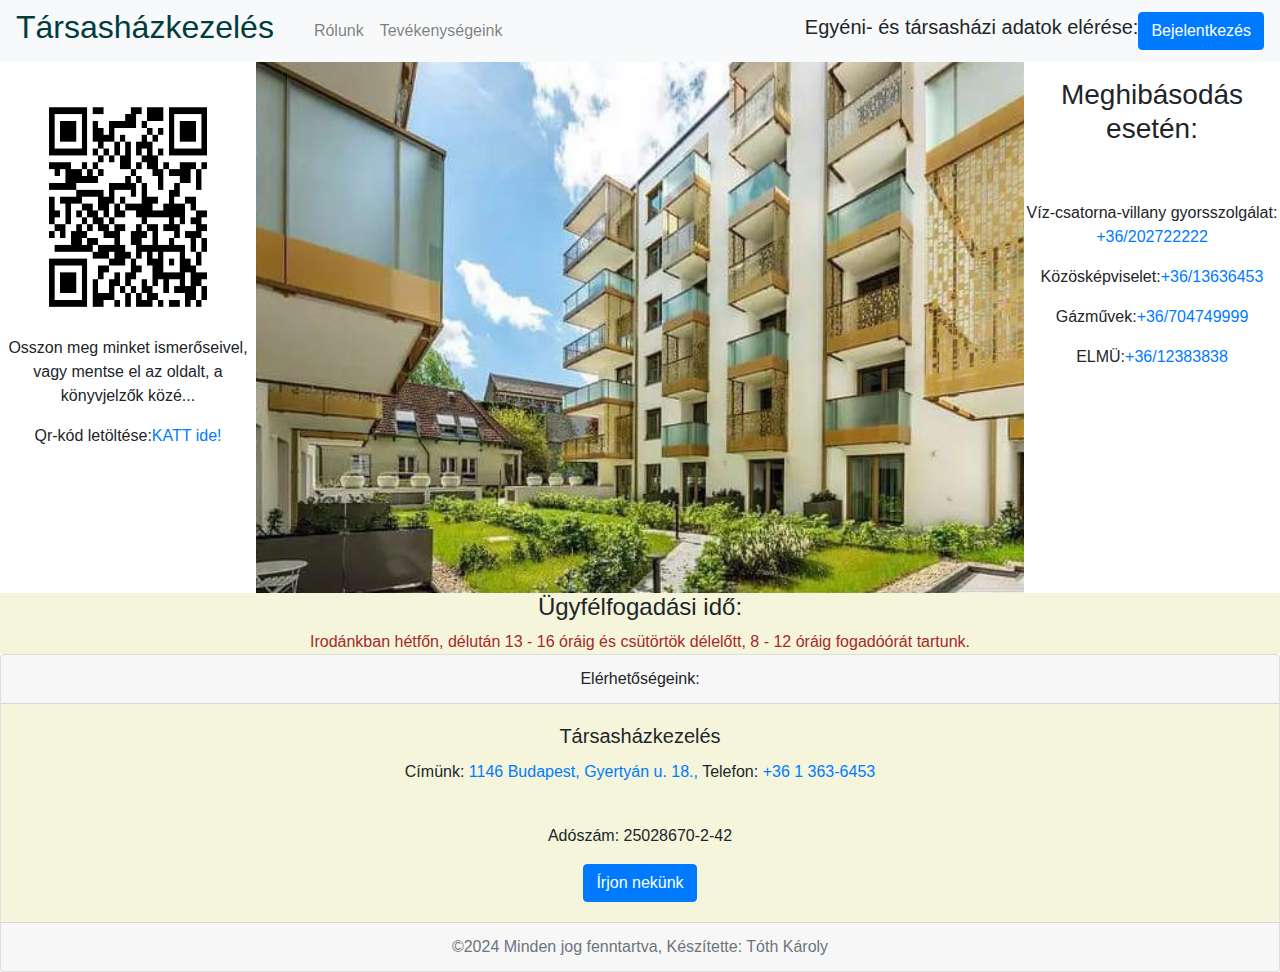
<file: fooldal.html>
<!DOCTYPE html>
<html lang="en">

<head>
  <meta charset="UTF-8">
  <meta name="viewport" content="width=device-width, initial-scale=1.0">
  <title>Document</title>
  <link rel="stylesheet" href="https://stackpath.bootstrapcdn.com/bootstrap/4.5.0/css/bootstrap.min.css">
  <link rel="stylesheet" href="index.css">
  <link rel="stylesheet" href="https://stackpath.bootstrapcdn.com/bootstrap/4.4.1/css/bootstrap.min.css"
    integrity="sha384-Vkoo8x4CGsO3+Hhxv8T/Q5PaXtkKtu6ug5TOeNV6gBiFeWPGFN9MuhOf23Q9Ifjh" crossorigin="anonymous">
</head>

<body>

  <!-- Navigáció -->

  <nav class="navbar navbar-expand-lg navbar-light bg-light fixed-top">
    <h2 class="tarsashazkezelesLogo">Társasházkezelés</h2>
    <button class="navbar-toggler" type="button" data-toggle="collapse" data-target="#navbarSupportedContent"
      aria-controls="navbarSupportedContent" aria-expanded="false" aria-label="Toggle navigation">
      <span class="navbar-toggler-icon"></span>
    </button>
    <button id="bejelentkezes_ikon" onclick="bejelentkezes()"><svg xmlns="http://www.w3.org/2000/svg"
        viewBox="0 0 24 24" width="24" height="24">
        <path
          d="M22 4.25a.75.75 0 0 0-1.5 0v15a.75.75 0 0 0 1.5 0v-15Zm-9.72 14.28a.75.75 0 1 1-1.06-1.06l4.97-4.97H1.75a.75.75 0 0 1 0-1.5h14.44l-4.97-4.97a.75.75 0 0 1 1.06-1.06l6.25 6.25a.75.75 0 0 1 0 1.06l-6.25 6.25Z">
        </path>
      </svg> </button>
    <div class="collapse navbar-collapse" id="navbarSupportedContent">
      <ul class="navbar-nav mr-auto">
        <li class="nav-item">
          <a class="nav-link" href="rolunk.html">Rólunk</a>
        </li>
        <li class="nav-item">
          <a class="nav-link" href="#" data-toggle="modal" data-target="#exampleModalLong">Tevékenységeink</a>
        </li>
      </ul>
      <h5 id="bejelentkezes_info">Egyéni- és társasházi adatok elérése: </h5>
      <button id="bejelentkezes" type="button" class="btn btn-primary" onclick="bejelentkezes()">Bejelentkezés</button>
    </div>
  </nav><br><br>

  <!-- Carousel -->


  <div class="sajátpróba">
    <div class="egy">
      <img src="Képek_videók/qr_kód.png" alt="QR qr_kód">
      <p>Osszon meg minket ismerőseivel, vagy mentse el az oldalt, a könyvjelzők közé...</p>
      <p>Qr-kód letöltése:<a href="Képek_videók/qr_kód.png" download="Társasházkezelés_QR_kód">KATT ide!</a></p>
    </div>
    <div class="ketto">
      <img src="Képek_videók/IMG_3603.jpeg" alt="">
    </div>
    <div class="harom">
      <h3>Meghibásodás esetén:</h3><br><br>
      <p>Víz-csatorna-villany gyorsszolgálat: <a href="tel:+36202722222">+36/202722222</a></p>
      <p>Közösképviselet:<a href="tel:+3613636453">+36/13636453</a></p>
      <p>Gázművek:<a href="tel:+36704749999">+36/704749999</a></p>
      <p>ELMÜ:<a href="tel:+3612383838">+36/12383838</a></p>
    </div>
  </div>

  <!-- Ügyfélfogadás -->

  <div class="ugyfelfogadas">
    <h4>Ügyfélfogadási idő:</h4>
    <p>Irodánkban hétfőn, délután 13 - 16 óráig és csütörtök délelőtt, 8 - 12 óráig fogadóórát tartunk.</p>
  </div>

<!-- Footer -->

<div class="card text-center">
  <div class="card-header">Elérhetőségeink:</div>
  <div class="card-body"  style="background-color: beige;">
    <h5 class="card-title">Társasházkezelés</h5>
    <p class="card-text">Címünk: <a href="https://www.google.com/maps/place/Budapest,+Gyerty%C3%A1n+u.+18,+1146/@47.5145494,19.1049084,17z/data=!3m1!4b1!4m6!3m5!1s0x4741db7cbd6e625f:0xb112bbc76927fd8!8m2!3d47.5145494!4d19.1049084!16s%2Fg%2F11j6zkdpdt?entry=ttu">1146 Budapest, Gyertyán u. 18.,</a> Telefon: <a href="tel:+3603636453">+36 1 363-6453</a><br><br>
      <p>Adószám: 25028670-2-42</p>
      <a href="mailto:ingatland@igazinfo.hu" class="btn btn-primary">Írjon nekünk</a>
  </div>
  <div class="card-footer text-muted">©2024 Minden jog fenntartva, Készítette: Tóth Károly</div>
</div>

  <!-- Modal "tevékenységünkről"-->
  <div class="modal fade" id="exampleModalLong" tabindex="-1" role="dialog" aria-labelledby="exampleModalLongTitle"
    aria-hidden="true">
    <div class="modal-dialog" role="document">
      <div class="modal-content">
        <div class="modal-header">
          <h5 class="modal-title" id="exampleModalLongTitle">TEVÉKENYSÉGÜNKRŐL</h5>
          <button type="button" class="close" data-dismiss="modal" aria-label="Close">
            <span aria-hidden="true">&times;</span>
          </button>
        </div>
        <div class="modal-body">
          A társasházakról szóló 2003. Évi CXXXIII. Törvény meghatározza azon teendőket, melyeket a társasházak
          működtetése során el kell végezni. Fő feladata a fenntartás, üzemeltetés, karbantartás, felújítás ill. a
          rendes gazdálkodást is meghaladó kiadások koordinálása, a társasház működtetése és vezetése.
          A közös képviselő munkáját Számvizsgáló Bizottság segíti és ellenőrzi. A társasház bankszámlái felett a közös
          képviselő mellett, aláírási joggal a Számvizsgáló Bizottság tagjai rendelkeznek. <br>
          A közös képviselőnek mindenek elött rendelkeznie kell a Társasház törzslapjával. Az adottságok ismeretében a
          Társasházi törvény valamint az Alapító Okirat, Szervezeti Működési Szabályzat előírásait figyelembe véve kell
          megtervezni a társasház költségvetését és ez alapján kezelését, működését.
          Az eddig közös képviselőként benyújtott pályázatok (Pl.: korszerűsítési, Panel pályázat) száma és
          eredményessége:
          Minden évben az elszámoló közgyűlések alkalmával tervezzük meg a költségvetést. Ennek szerves része a
          mindenkori önkormányzati - felújítási pályázatokon való részvétel, feltétele az önrész felújítási számlán való
          lekötése. <br> <br>

          Pályázati munkáink: <br>
          Strang felújítás, homlokzat felújítások, függőleges alapszigetelés, erkély felújítások, tetőszigetelés,
          gázvezeték teljes felújítás, (következő felújítási pályázatunk: Panel építésű házunkban, a hőmennyiségmérők
          felszerelése lesz.)

          24 órás elérhetőséggel rendelkezünk, s ennek formái:
          Telefon, fax, üzenetrögzítő, E-mail. <br>
          Irodánkban hétfőn, délután 13 - 18 óráig és csütörtök délelőtt, 8 - 12 óráig fogadóórát tartunk.
          Igény esetén a társasház közösségi szobájában is elérhetik a társasház képviselőjét. <br>

          A könyvelés módja: <br>
          Saját fejlesztésű számítógépes programmal történik, így minden házra egyedileg tudjuk igazítani a szükséges
          kimutatásokat, bizonylatokat. <br><br>

          TEVÉKENYSÉGÜNK FŐBB PONTOKBAN. <br>
          1. A társasház Törzslapjának elkészítése: <br>

          2. A társasház legfőbb jellemzőinek felmérése: <br>
          Az épület alapjellemzői
          Teherhordó szerkezetek
          Az épület műszaki állapota
          Épületgépészet
          Épület környezeti adottságai
          Az épület használhatósági foka
          A tulajdonosok összetétele
          Ház állapota, műszaki felmérés <br>

          3. Pénzügyi dokumentumok kezelése: <br>
          Bankkivonatok
          - üzemeltetési számla (a számlák kiegyenlítése lehetőség szerint átutalással történjen);
          - felújítási számlakezelés <br>
          Üzemeltetési számlához tartozó csekkfüzet kezelése <br>
          Bevételi pénztárbizonylatok kezelése <br>
          Kiadási pénztárbizonylatok kezelése <br>
          Naplófőkönyv tételes vezetése <br>
          Analitikus nyilvántartások: <br>
          - beérkező és kimenő számlák <br>
          - tulajdonosok befizetési kötelezettségei és teljesítésük (kérés szerint havonkénti vagy negyedévenkénti
          egyenlegközléssel) <br>
          - adóhatósággal kapcsolatos dokumentumok kezelése <br>
          - pénzintézettel kötött szerződések <br>
          A Számvizsgáló Bizottság valamint a tulajdonosok a napra kész könyvelésbe bármikor betekinthetnek. <br>

          4. Üzemeltetéssel kapcsolatos feladatok: <br>
          - Társasház anyagi helyzetének stabilizálása <br>
          - előző év bázisszámain alapuló, alapos költségvetés készítése <br>
          - kintlévőségek behajtása (felszólítás, ügyvédi felszólítás, bírósági behajtás) <br>
          - bérleti díjak beszedése (pl.: táblabérlet, helység kiadás stb., az elosztandó költségek csökkentése
          érdekében) <br>
          - a vízórával nem rendelkező tulajdonosok vízfogyasztásának vizsgálata pl. fő/Ft/hó, m2/Ft/hó,
          tul.hányad/Ft/hó <br>
          - egyéni közüzemi mérőórával (hidegvíz, melegvíz, fűtés) rendelkezők részére havi fizetési kötelezettség
          postázása. <br>
          Minden évben az elszámoló közgyűlések alkalmával tervezzük meg a költségvetést. Ennek szerves része a
          mindenkori önkormányzati felújítási pályázatokon való részvétel, melynek feltétele az önrész felújítási
          számlán való lekötése. <br>

          5. Műszaki feladatok meghatározása, dokumentációk kezelése:
          A társasház gépészeti avulásáról pontos felmérés, prioritásnak megfelelő kiviteli sorrend felállítása.
          Természetesen a műszaki munkák kivitelezőitől árajánlatok bekérése után, a Számvizsgáló Bizottsággal dönti el
          a közös képviselő, hogy melyik kivitelező árajánlatát fogadják el. (Szerződés szerinti 10%.-os jó teljesítési
          garanciával!) <br>
          Műszaki dokumentációk kezelése: <br>
          - tervrajzok, szakvélemények, jegyzőkönyvek <br>
          - a Társasház alapító okiratának műszaki terv dokumentációja <br>
          - építészeti, gépészeti tervrajzok <br>
          - tűzvédelmi terv elkészíttetése <br>
          - érintésvédelem <br>

          6. Működési feladatok: <br>
          A tulajdonosi közösséggel kapcsolatbakerülő kivitelezők és más (pl. takarító, gondnok, kertész stb.)
          vállalkozókkal a szerződések megkötése, felülvizsgálata és nyomon követése. <br>
          Működési dokumentációk kezelése: <br>
          - a Társasház alapító okirata <br>
          - szervezeti-működési szabályzat <br>
          - közgyűlési meghívók, jegyzőkönyvek, jelenléti ívek, meghatalmazások <br>
          - tulajdonosi nyilvántartás <br>
          - szerződések: közművek, biztosítás, munka, bérleti szerződés, <br>
          - adóhatósági - bírósági anyagok, fizetési meghagyások <br>
          - levelezés <br>
          Fő feladat: A tulajdonos közösséggel kapcsolatba kerülő kivitelezők és más (pl. takarító) vállalkozókkal a
          szerződések megkötése, felülvizsgálata és nyomon követése. <br>

          7. Vállalási ár: <br>
          A fenti feladatok ellátását, a teljes körű képviseletet a számviteli nyilvántartással, könyveléssel együtt
          havonta és albetétenként, a társasház tulajdonosainak számától függően vállaljuk. <br><br>


          Reméljük, hogy tevékenységünkről szóló bemutatónk elnyeri tetszésüket, és nem csak írásban bizonyíthatjuk
          szakmai tudásunkat.
        </div>
        <div class="modal-footer">
          <button type="button" class="btn btn-secondary" data-dismiss="modal">Bezár</button>
        </div>
      </div>
    </div>
  </div>


  <script src="index.js"></script>
  <script src="https://code.jquery.com/jquery-3.4.1.slim.min.js"
    integrity="sha384-J6qa4849blE2+poT4WnyKhv5vZF5SrPo0iEjwBvKU7imGFAV0wwj1yYfoRSJoZ+n"
    crossorigin="anonymous"></script>
  <script src="https://cdn.jsdelivr.net/npm/popper.js@1.16.0/dist/umd/popper.min.js"
    integrity="sha384-Q6E9RHvbIyZFJoft+2mJbHaEWldlvI9IOYy5n3zV9zzTtmI3UksdQRVvoxMfooAo"
    crossorigin="anonymous"></script>
  <script src="https://stackpath.bootstrapcdn.com/bootstrap/4.4.1/js/bootstrap.min.js"
    integrity="sha384-wfSDF2E50Y2D1uUdj0O3uMBJnjuUD4Ih7YwaYd1iqfktj0Uod8GCExl3Og8ifwB6"
    crossorigin="anonymous"></script>
</body>

</html>
</file>
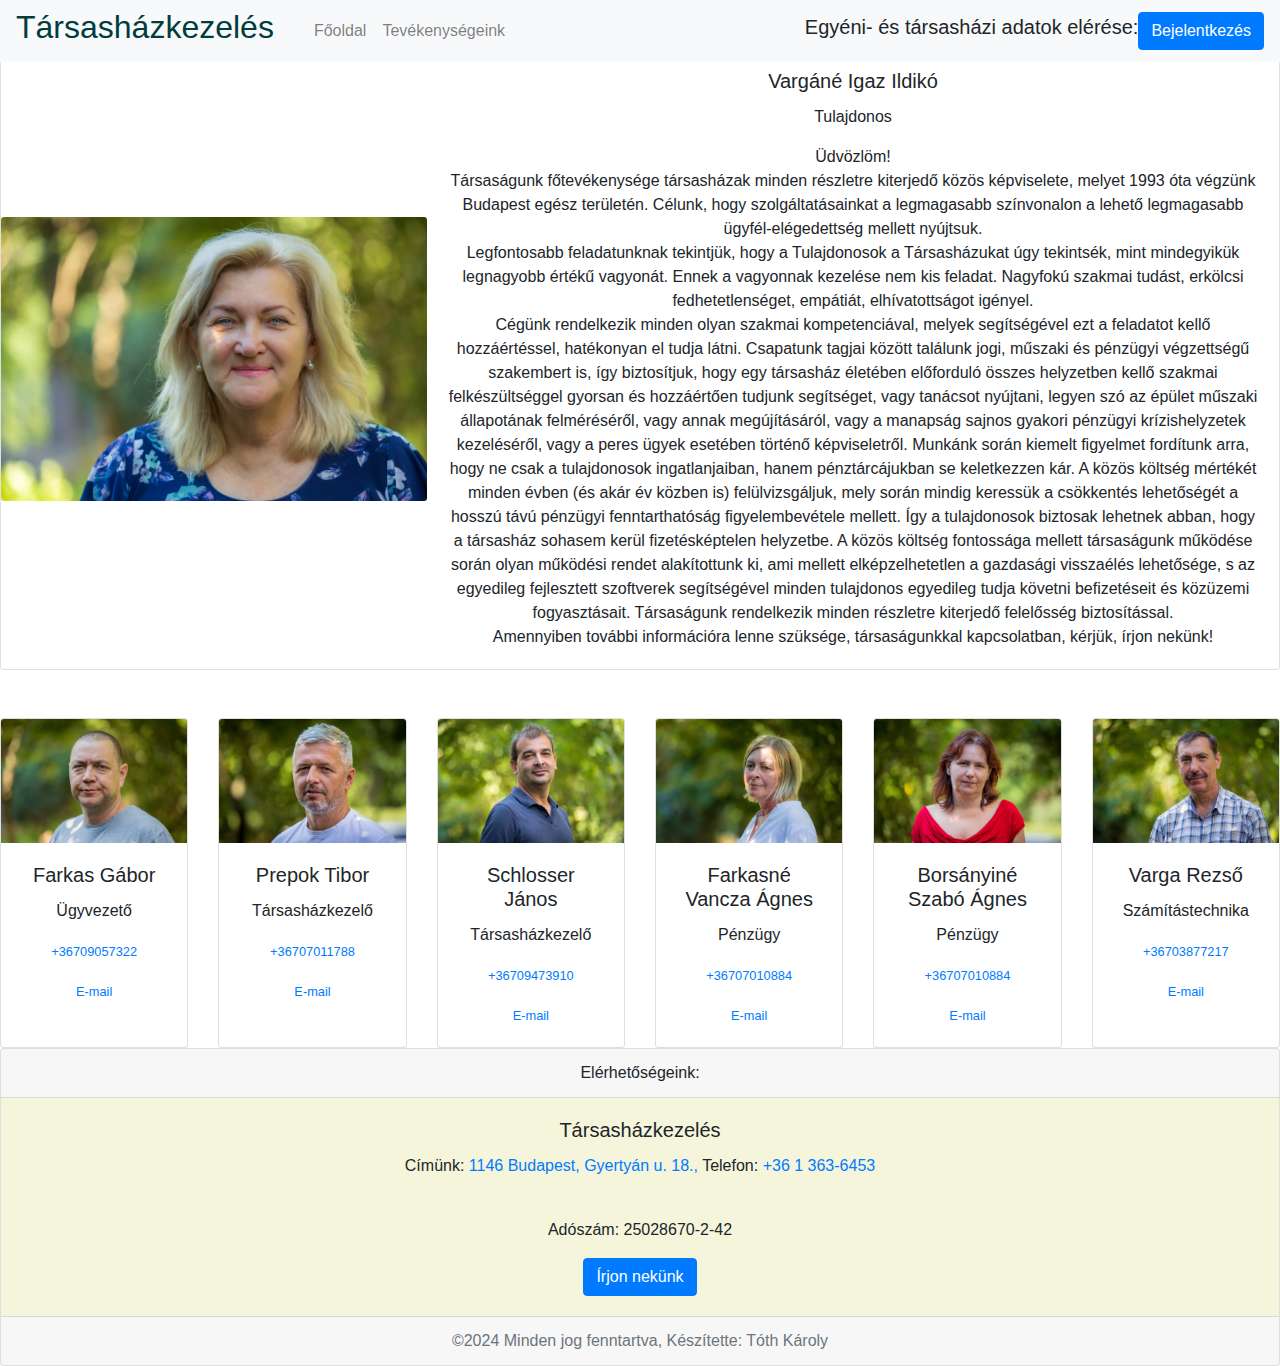
<file: rolunk.html>
<!DOCTYPE html>
<html lang="en">
<head>
    <meta charset="UTF-8">
    <meta name="viewport" content="width=device-width, initial-scale=1.0">
    <title>Document</title>
    <link rel="stylesheet" href="index.css">
    <link rel="stylesheet" href="https://stackpath.bootstrapcdn.com/bootstrap/4.4.1/css/bootstrap.min.css" integrity="sha384-Vkoo8x4CGsO3+Hhxv8T/Q5PaXtkKtu6ug5TOeNV6gBiFeWPGFN9MuhOf23Q9Ifjh" crossorigin="anonymous">
</head>
<body>

  <body>

    <!-- Navigáció -->

    <nav class="navbar navbar-expand-lg navbar-light bg-light fixed-top">
      <a id="backButton" href="fooldal.html"><svg xmlns="http://www.w3.org/2000/svg" viewBox="0 0 24 24" width="24" height="24"><path d="M10.78 19.03a.75.75 0 0 1-1.06 0l-6.25-6.25a.75.75 0 0 1 0-1.06l6.25-6.25a.749.749 0 0 1 1.275.326.749.749 0 0 1-.215.734L5.81 11.5h14.44a.75.75 0 0 1 0 1.5H5.81l4.97 4.97a.75.75 0 0 1 0 1.06Z"></path></svg></a>
      <h2 class="tarsashazkezelesLogo">Társasházkezelés</h2>
      <button class="navbar-toggler" type="button" data-toggle="collapse" data-target="#navbarSupportedContent" aria-controls="navbarSupportedContent" aria-expanded="false" aria-label="Toggle navigation">
        <span class="navbar-toggler-icon"></span>
      </button>
      <button id="bejelentkezes_ikon"  onclick="bejelentkezes()"><svg xmlns="http://www.w3.org/2000/svg" viewBox="0 0 24 24" width="24" height="24"><path d="M22 4.25a.75.75 0 0 0-1.5 0v15a.75.75 0 0 0 1.5 0v-15Zm-9.72 14.28a.75.75 0 1 1-1.06-1.06l4.97-4.97H1.75a.75.75 0 0 1 0-1.5h14.44l-4.97-4.97a.75.75 0 0 1 1.06-1.06l6.25 6.25a.75.75 0 0 1 0 1.06l-6.25 6.25Z"></path></svg> </button> 
      <div class="collapse navbar-collapse" id="navbarSupportedContent">
        <ul class="navbar-nav mr-auto">
          <li class="nav-item">
            <a class="nav-link" href="fooldal.html">Főoldal</a>
          </li>
          <li class="nav-item">
            <a class="nav-link" href="#" data-toggle="modal" data-target="#exampleModalLong">Tevékenységeink</a>
          </li>
            <!--
            <li class="nav-item dropdown">
              <a class="nav-link dropdown-toggle" href="#" id="navbarDropdown" role="button" data-toggle="dropdown" aria-haspopup="true" aria-expanded="false">
                Szolgáltatások
              </a>
              <div class="dropdown-menu" aria-labelledby="navbarDropdown">
                <a class="dropdown-item" href="#">Társasházkezelés</a>
                <a class="dropdown-item" href="#">Bérszámfejtés</a>
                <div class="dropdown-divider"></div>
                <a class="dropdown-item" href="#">Jogi képviselet</a>
              </div>
            </li>-->
          </ul>
          <h5 id="bejelentkezes_info">Egyéni- és társasházi adatok elérése:  </h5>
          <button id="bejelentkezes"  type="button" class="btn btn-primary" onclick="bejelentkezes()">Bejelentkezés</button>
        </div>
      </nav><br><br>
  
<!-- Bemutatkozás -->

<div class="card mb-12" style="max-width: 100%;">
    <div class="row no-gutters">
      <div class="col-md-4 anyu_képe" >
        <img src="Képek_videók/Anyu_közösképviselő.jpg" class="card-img" alt="Ildikó">
      </div>
      <div class="col-md-8">
        <div class="card-body">
          <h5 class="card-title">Vargáné Igaz Ildikó</h5>
          <p class="card-text">Tulajdonos</p>
          <p class="card-text">Üdvözlöm!<br>
            Társaságunk főtevékenysége társasházak minden részletre kiterjedő közös képviselete, melyet 1993 óta végzünk Budapest egész területén. Célunk, hogy szolgáltatásainkat a legmagasabb színvonalon a lehető legmagasabb ügyfél-elégedettség mellett nyújtsuk.<br>
            Legfontosabb feladatunknak tekintjük, hogy a Tulajdonosok a Társasházukat úgy tekintsék, mint mindegyikük legnagyobb értékű vagyonát. Ennek a vagyonnak kezelése nem kis feladat. Nagyfokú szakmai tudást, erkölcsi fedhetetlenséget, empátiát, elhívatottságot igényel.<br>
            Cégünk rendelkezik minden olyan szakmai kompetenciával, melyek segítségével ezt a feladatot kellő hozzáértéssel, hatékonyan el tudja látni. Csapatunk tagjai között találunk jogi, műszaki és pénzügyi végzettségű szakembert is, így biztosítjuk, hogy egy társasház életében előforduló összes helyzetben kellő szakmai felkészültséggel gyorsan és hozzáértően tudjunk segítséget, vagy tanácsot nyújtani, legyen szó az épület műszaki állapotának felméréséről, vagy annak megújításáról, vagy a manapság sajnos gyakori pénzügyi krízishelyzetek kezeléséről, vagy a peres ügyek esetében történő képviseletről. Munkánk során kiemelt figyelmet fordítunk arra, hogy ne csak a tulajdonosok ingatlanjaiban, hanem pénztárcájukban se keletkezzen kár. A közös költség mértékét minden évben (és akár év közben is) felülvizsgáljuk, mely során mindig keressük a csökkentés lehetőségét a hosszú távú pénzügyi fenntarthatóság figyelembevétele mellett. Így a tulajdonosok biztosak lehetnek abban, hogy a társasház sohasem kerül fizetésképtelen helyzetbe. A közös költség fontossága mellett társaságunk működése során olyan működési rendet alakítottunk ki, ami mellett elképzelhetetlen a gazdasági visszaélés lehetősége, s az egyedileg fejlesztett szoftverek segítségével minden tulajdonos egyedileg tudja követni befizetéseit és közüzemi fogyasztásait.
            Társaságunk rendelkezik minden részletre kiterjedő felelősség biztosítással.<br>
            Amennyiben további információra lenne szüksége, társaságunkkal kapcsolatban, kérjük, írjon nekünk!</p>
        </div>
      </div>
    </div>
  </div><br><br>

  <!-- Névkártyák -->

<div class="card-deck">
  <div class="card">
    <img src="Képek_videók/Gábor_Közösképviselő.jpg" class="card-img-top" alt="...">
    <div class="card-body">
      <h5 class="card-title">Farkas Gábor</h5>
      <p class="card-text">Ügyvezető</p>
      <p class="card-text"><small class="text-muted"><a href="tel:+36709057322">+36709057322</a></small></p>
      <p class="card-text"><small class="text-muted"><a href="mailto:ingatland@igazinfo.hu">E-mail</E-mail></a></small></p>
    </div>
  </div>
  <div class="card">
      <img src="Képek_videók/Tibi_1_társasházkezelő.jpg" class="card-img-top" alt="...">
      <div class="card-body">
        <h5 class="card-title">Prepok Tibor</h5>
        <p class="card-text">Társasházkezelő</p>
        <p class="card-text"><small class="text-muted"><a href="tel:+36707011788">+36707011788</a></small></p>
        <p class="card-text"><small class="text-muted"><a href="mailto:ingatland@igazinfo.hu">E-mail</E-mail></a></small></p>
      </div>
    </div>
    <div class="card">
      <img src="Képek_videók/János_társasházkezelő.jpg" class="card-img-top" alt="...">
      <div class="card-body">
        <h5 class="card-title">Schlosser János</h5>
        <p class="card-text">Társasházkezelő</p>
        <p class="card-text"><small class="text-muted"><a href="tel:+36709473910">+36709473910</a></small></p>
        <p class="card-text"><small class="text-muted"><a href="mailto:ingatland@igazinfo.hu">E-mail</E-mail></a></small></p>
      </div>
    </div>
    <div class="card">
      <img src="Képek_videók/FVÁgi.jpg" class="card-img-top" alt="...">
      <div class="card-body">
        <h5 class="card-title">Farkasné Vancza Ágnes</h5>
        <p class="card-text">Pénzügy</p>
        <p class="card-text"><small class="text-muted"><a href="tel:+36707010884">+36707010884</a></small></p>
        <p class="card-text"><small class="text-muted"><a href="mailto:ingatland@igazinfo.hu">E-mail</E-mail></a></small></p>
      </div>
    </div>
    <div class="card">
      <img src="Képek_videók/Ági_könyvelő.jpg" class="card-img-top" alt="...">
      <div class="card-body">
        <h5 class="card-title">Borsányiné Szabó Ágnes</h5>
        <p class="card-text">Pénzügy</p>
        <p class="card-text"><small class="text-muted"><a href="tel:+36707010884">+36707010884</a></small></p>
        <p class="card-text"><small class="text-muted"><a href="mailto:ingatland@igazinfo.hu">E-mail</E-mail></a></small></p>
      </div>
    </div>
    <div class="card">
      <img src="Képek_videók/Rezső_Szoftverfejlesztő.jpg" class="card-img-top" alt="...">
      <div class="card-body">
        <h5 class="card-title">Varga Rezső</h5>
        <p class="card-text">Számítástechnika</p>
        <p class="card-text"><small class="text-muted"><a href="tel:+36703877217">+36703877217</a></small></p>
        <p class="card-text"><small class="text-muted"><a href="mailto:varga.rezso@granitbank.hu">E-mail</E-mail></a></small></p>
      </div>
    </div>
  </div>

<!-- Footer -->

<div class="card text-center">
  <div class="card-header">Elérhetőségeink:</div>
  <div class="card-body"  style="background-color: beige;">
    <h5 class="card-title">Társasházkezelés</h5>
    <p class="card-text">Címünk: <a href="https://www.google.com/maps/place/Budapest,+Gyerty%C3%A1n+u.+18,+1146/@47.5145494,19.1049084,17z/data=!3m1!4b1!4m6!3m5!1s0x4741db7cbd6e625f:0xb112bbc76927fd8!8m2!3d47.5145494!4d19.1049084!16s%2Fg%2F11j6zkdpdt?entry=ttu">1146 Budapest, Gyertyán u. 18.,</a> Telefon: <a href="tel:+3603636453">+36 1 363-6453</a><br><br>
      <p>Adószám: 25028670-2-42</p>
      <a href="mailto:ingatland@igazinfo.hu" class="btn btn-primary">Írjon nekünk</a>
  </div>
  <div class="card-footer text-muted">©2024 Minden jog fenntartva, Készítette: Tóth Károly</div>
</div>

                                <!-- Modals-->

<!-- Modal bejelentkezés
  
<div id="myModal" class="modal" tabindex="-1">
  <div class="modal-dialog">
    <div class="modal-content">
      <div class="modal-header">
        <h5 class="modal-title">Bejelentkezés</h5>
        <button type="button" class="close" data-dismiss="modal" aria-label="Close">
          <span aria-hidden="true">&times;</span>
        </button>
      </div>
      <div class="modal-body">
        <input type="text" class="form-control" placeholder="Azonosító" id="nameInput" required>
        <input type="email" class="form-control" placeholder="Jelszó" id="emailInput"required>
      </div>
      <div class="modal-footer">
        <button type="button" class="btn btn-success" onclick="submitForm()">Belépés</button>
        <button type="button" class="btn btn-primary" onclick="jelszokuld()">Elfelejtett jelszó</button>
        <button type="button" class="btn btn-secondary" onclick="jelszocsere()">Jelszó csere</button>
      </div>
    </div>
  </div>
</div>
                                      -->

<!-- Modal "tevékenységünkről"-->
<div class="modal fade" id="exampleModalLong" tabindex="-1" role="dialog" aria-labelledby="exampleModalLongTitle" aria-hidden="true">
<div class="modal-dialog" role="document">
<div class="modal-content">
  <div class="modal-header">
    <h5 class="modal-title" id="exampleModalLongTitle">TEVÉKENYSÉGÜNKRŐL</h5>
    <button type="button" class="close" data-dismiss="modal" aria-label="Close">
      <span aria-hidden="true">&times;</span>
    </button>
  </div>
  <div class="modal-body">
A társasházakról szóló 2003. Évi CXXXIII. Törvény meghatározza azon teendőket, melyeket a társasházak működtetése során el kell végezni. Fő feladata a fenntartás, üzemeltetés, karbantartás, felújítás ill. a rendes gazdálkodást is meghaladó kiadások koordinálása, a társasház működtetése és vezetése.
A közös képviselő munkáját Számvizsgáló Bizottság segíti és ellenőrzi. A társasház bankszámlái felett a közös képviselő mellett, aláírási joggal a Számvizsgáló Bizottság tagjai rendelkeznek. <br>
A közös képviselőnek mindenek elött rendelkeznie kell a Társasház törzslapjával. Az adottságok ismeretében a Társasházi törvény valamint az Alapító Okirat, Szervezeti Működési Szabályzat előírásait figyelembe véve kell megtervezni a társasház költségvetését és ez alapján kezelését, működését.
Az eddig közös képviselőként benyújtott pályázatok (Pl.: korszerűsítési, Panel pályázat) száma és eredményessége:
Minden évben az elszámoló közgyűlések alkalmával tervezzük meg a költségvetést. Ennek szerves része a mindenkori önkormányzati - felújítási pályázatokon való részvétel, feltétele az önrész felújítási számlán való lekötése. <br> <br>

Pályázati munkáink: <br>
Strang felújítás, homlokzat felújítások, függőleges alapszigetelés, erkély felújítások,  tetőszigetelés,  gázvezeték teljes felújítás, (következő felújítási pályázatunk:  Panel építésű házunkban, a hőmennyiségmérők felszerelése lesz.)

24 órás elérhetőséggel rendelkezünk, s ennek formái:
Telefon, fax, üzenetrögzítő, E-mail. <br>
Irodánkban hétfőn, délután 13 - 18 óráig és csütörtök délelőtt, 8 - 12 óráig fogadóórát tartunk.
Igény esetén a társasház közösségi szobájában is elérhetik a társasház képviselőjét. <br>

A könyvelés módja: <br>
Saját fejlesztésű számítógépes programmal történik, így minden házra egyedileg tudjuk igazítani a szükséges kimutatásokat, bizonylatokat. <br><br>

TEVÉKENYSÉGÜNK FŐBB PONTOKBAN. <br>
1. A társasház Törzslapjának elkészítése: <br>

2. A társasház legfőbb jellemzőinek felmérése: <br>
Az épület alapjellemzői
Teherhordó szerkezetek
Az épület műszaki állapota
Épületgépészet
Épület környezeti adottságai
Az épület használhatósági foka
A tulajdonosok összetétele
Ház állapota, műszaki felmérés <br>

3. Pénzügyi dokumentumok kezelése: <br>
Bankkivonatok
- üzemeltetési számla (a számlák kiegyenlítése lehetőség szerint átutalással történjen);
- felújítási számlakezelés <br>
Üzemeltetési számlához tartozó csekkfüzet kezelése <br>
Bevételi pénztárbizonylatok kezelése <br>
Kiadási pénztárbizonylatok kezelése <br>
Naplófőkönyv tételes vezetése <br>
Analitikus nyilvántartások: <br>
- beérkező és kimenő számlák <br>
- tulajdonosok befizetési kötelezettségei és teljesítésük (kérés szerint havonkénti vagy negyedévenkénti egyenlegközléssel) <br>
- adóhatósággal kapcsolatos dokumentumok kezelése <br>
- pénzintézettel kötött szerződések <br>
A Számvizsgáló Bizottság valamint a tulajdonosok a napra kész könyvelésbe bármikor betekinthetnek. <br>

4. Üzemeltetéssel kapcsolatos feladatok: <br>
- Társasház anyagi helyzetének stabilizálása <br>
- előző év bázisszámain alapuló, alapos költségvetés készítése <br>
- kintlévőségek behajtása (felszólítás, ügyvédi felszólítás, bírósági behajtás) <br>
- bérleti díjak beszedése (pl.: táblabérlet, helység kiadás stb., az elosztandó költségek csökkentése érdekében) <br>
- a vízórával nem rendelkező tulajdonosok vízfogyasztásának vizsgálata  pl. fő/Ft/hó, m2/Ft/hó, tul.hányad/Ft/hó <br>
- egyéni közüzemi mérőórával (hidegvíz, melegvíz, fűtés) rendelkezők részére havi fizetési kötelezettség postázása. <br>
Minden évben az elszámoló közgyűlések alkalmával tervezzük meg a költségvetést. Ennek szerves része a mindenkori önkormányzati felújítási pályázatokon való részvétel, melynek feltétele az önrész felújítási számlán való lekötése. <br>

5. Műszaki feladatok meghatározása, dokumentációk kezelése:
A társasház gépészeti avulásáról pontos felmérés, prioritásnak megfelelő kiviteli sorrend felállítása. Természetesen a műszaki munkák kivitelezőitől árajánlatok bekérése után, a Számvizsgáló Bizottsággal dönti el a közös képviselő, hogy melyik kivitelező árajánlatát fogadják el. (Szerződés szerinti 10%.-os jó teljesítési garanciával!) <br>
Műszaki dokumentációk kezelése: <br>
- tervrajzok, szakvélemények, jegyzőkönyvek <br>
- a Társasház alapító okiratának műszaki terv dokumentációja <br>
- építészeti, gépészeti tervrajzok <br>
- tűzvédelmi terv elkészíttetése <br>
- érintésvédelem <br>

6. Működési feladatok: <br>
A tulajdonosi közösséggel kapcsolatbakerülő kivitelezők és más (pl. takarító, gondnok, kertész stb.) vállalkozókkal a szerződések megkötése, felülvizsgálata és nyomon követése. <br>
Működési dokumentációk kezelése: <br>
- a Társasház alapító okirata <br>
- szervezeti-működési szabályzat <br>
- közgyűlési meghívók, jegyzőkönyvek, jelenléti ívek, meghatalmazások <br>
- tulajdonosi nyilvántartás <br>
- szerződések: közművek, biztosítás, munka, bérleti szerződés, <br>
- adóhatósági - bírósági anyagok, fizetési meghagyások <br>
- levelezés <br>
Fő feladat: A tulajdonos közösséggel kapcsolatba kerülő kivitelezők és más (pl. takarító) vállalkozókkal a szerződések megkötése, felülvizsgálata és nyomon követése. <br>

7. Vállalási ár: <br>
A fenti feladatok ellátását, a teljes körű képviseletet a számviteli nyilvántartással, könyveléssel együtt havonta és albetétenként, a társasház tulajdonosainak számától függően vállaljuk. <br><br>


Reméljük, hogy tevékenységünkről szóló bemutatónk elnyeri tetszésüket, és nem csak írásban bizonyíthatjuk szakmai tudásunkat.
  </div>
  <div class="modal-footer">
    <button type="button" class="btn btn-secondary" data-dismiss="modal">Bezár</button>
  </div>
</div>
</div>
</div>


<script src="index.js"></script>
<script src="https://code.jquery.com/jquery-3.4.1.slim.min.js" integrity="sha384-J6qa4849blE2+poT4WnyKhv5vZF5SrPo0iEjwBvKU7imGFAV0wwj1yYfoRSJoZ+n" crossorigin="anonymous"></script>
<script src="https://cdn.jsdelivr.net/npm/popper.js@1.16.0/dist/umd/popper.min.js" integrity="sha384-Q6E9RHvbIyZFJoft+2mJbHaEWldlvI9IOYy5n3zV9zzTtmI3UksdQRVvoxMfooAo" crossorigin="anonymous"></script>
<script src="https://stackpath.bootstrapcdn.com/bootstrap/4.4.1/js/bootstrap.min.js" integrity="sha384-wfSDF2E50Y2D1uUdj0O3uMBJnjuUD4Ih7YwaYd1iqfktj0Uod8GCExl3Og8ifwB6" crossorigin="anonymous"></script>
</body>
</html>
</file>
<file: index.css>
@charset "UTF-8";
@keyframes villogo {
  0% {
    color: red;
    opacity: 1;
  }
  50% {
    opacity: 0;
  }
  100% {
    color: blue;
    opacity: 1;
  }
}
.video-container {
  position: fixed;
  top: 0;
  left: 0;
  width: 100%;
  height: 100%;
  z-index: 9999;
  background-color: black;
}

.video-container video {
  width: 100%;
  height: 100%;
  -o-object-fit: contain;
     object-fit: contain;
}

#backButton {
  display: none;
}

.tarsashazkezelesLogo {
  color: rgb(1, 61, 61);
  margin-right: 2rem;
}

#bejelentkezes_ikon {
  display: none;
}

.sajátpróba {
  display: flex;
  width: 100%;
}
.sajátpróba .egy {
  width: 20%;
  height: 400px;
  display: flex;
  text-align: center;
  justify-content: center;
  padding-top: 30px;
  background-color: rgb(255, 255, 255);
  box-shadow: 10px;
  border-radius: 15px;
  display: block;
  height: auto;
}
.sajátpróba .egy img {
  width: 80%;
  height: 50%;
}
.sajátpróba .ketto {
  width: 60%;
  text-align: center;
  background-color: 158 207 153;
}
.sajátpróba .ketto img {
  width: 100%;
  -o-object-fit: cover;
     object-fit: cover;
}
.sajátpróba .harom {
  width: 20%;
  height: 400px;
  display: flex;
  text-align: center;
  justify-content: center;
  padding-top: 30px;
  background-color: rgb(255, 255, 255);
  box-shadow: 10px;
  border-radius: 15px;
  display: block;
  height: auto;
}
.sajátpróba .harom h3 {
  animation: villogo 1s infinite;
}

.ugyfelfogadas {
  text-align: center;
  width: 100%;
  background-color: beige;
}
.ugyfelfogadas p {
  margin: 0%;
  color: brown;
}

.belepes {
  text-align: center;
}

.card-body {
  text-align: center;
}

.anyu_képe {
  display: flex;
  margin: 0 auto;
  justify-content: center;
  align-items: center;
  text-align: center;
}

.profilok {
  display: flex;
  justify-content: space-between;
  width: 100%;
  height: 300px;
  background-color: #000;
}
.profilok div {
  display: block;
  width: 200px;
  height: 300px;
  box-shadow: 2px 2px 4px rgba(0, 0, 0, 0.2);
  border-radius: 10%;
  text-align: center;
  align-items: center;
  justify-content: center;
  background-color: rgb(206, 207, 207);
}
.profilok p {
  color: #000;
}
.profilok a {
  text-decoration: none;
  color: #000;
}
.profilok img {
  -o-object-fit: cover;
     object-fit: cover;
  border-radius: 5%;
  width: 200px;
  height: 150px;
}

/* Media Query */
@media only screen and (max-width: 768px) {
  .tarsashazkezelesLogo {
    margin: 0;
    font-size: 1.5rem;
  }
  .sajátpróba {
    display: block;
  }
  .sajátpróba .egy {
    justify-content: center;
    text-align: center;
    align-items: center;
    width: 100%;
    display: flex;
    height: 20%;
  }
  .sajátpróba .egy img {
    width: 30%;
  }
  .sajátpróba .ketto {
    display: none;
  }
  .sajátpróba .harom {
    width: 100%;
    display: block;
  }
  .sajátpróba .harom h3 {
    animation: villogo 1s infinite;
  }
  #bejelentkezes {
    display: none;
  }
  #backButton {
    display: inline-block;
  }
  #bejelentkezes_ikon {
    display: inline-block;
  }
  #bejelentkezes_info {
    display: none;
  }
}/*# sourceMappingURL=index.css.map */
</file>
